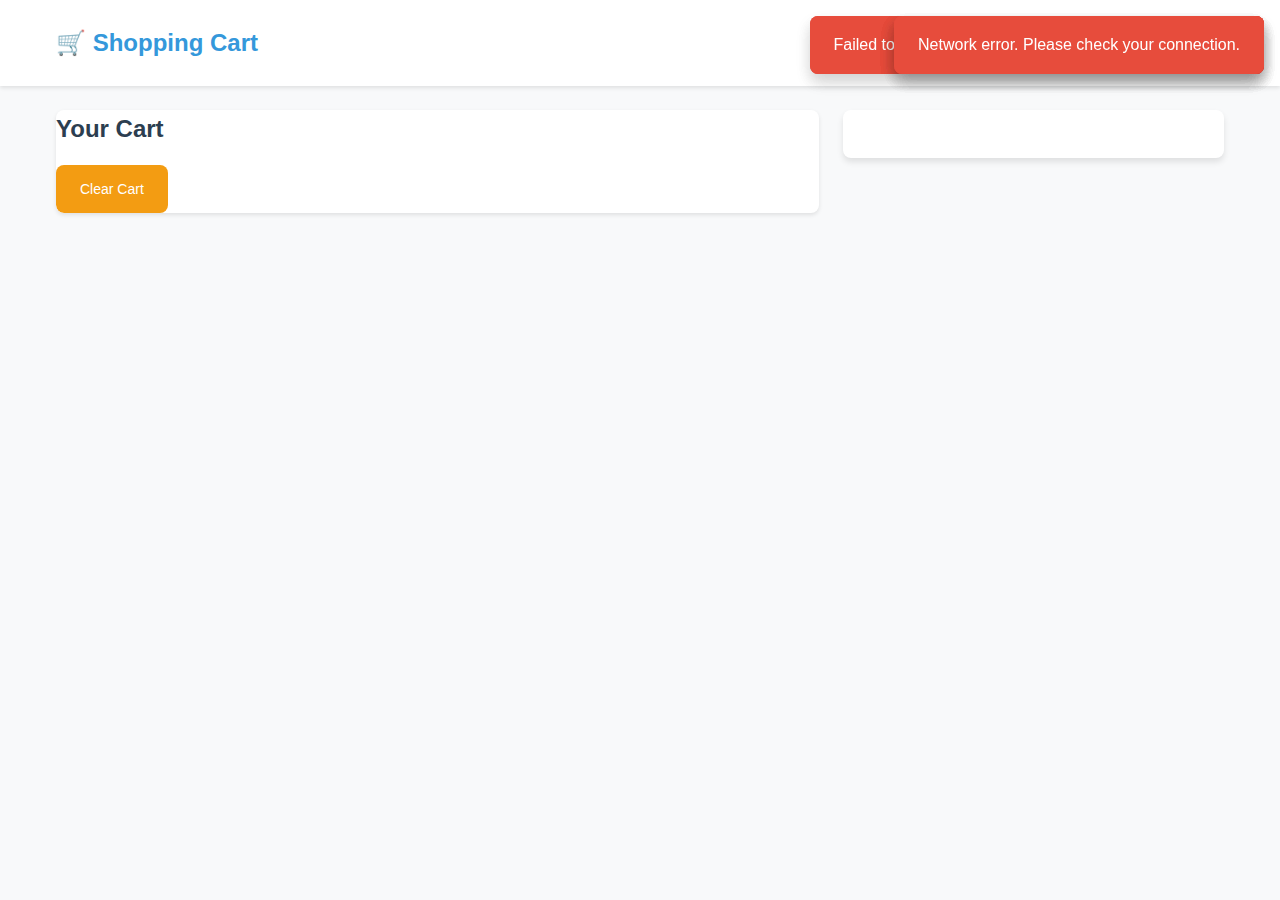
<file: frontend/index.html>
<!DOCTYPE html>
<html lang="en">
<head>
    <meta charset="UTF-8">
    <meta name="viewport" content="width=device-width, initial-scale=1.0">
    <title>Shopping Cart</title>

    <!-- Compiled CSS from SCSS -->
    <link rel="stylesheet" href="css/main.css">
</head>
<body>
    <!-- Loading Overlay -->
    <div id="loadingOverlay" class="loading-overlay" style="display: none;">
        <div class="loading-spinner"></div>
        <div class="loading-message">Loading...</div>
    </div>

    <!-- Header -->
    <header>
        <div class="header-content">
            <div class="logo">🛒 Shopping Cart</div>
            <div class="cart-info">
                <div>Session: <span id="sessionInfo">Loading...</span></div>
                <div class="cart-count" id="cartCount">0</div>
            </div>
        </div>
    </header>

    <!-- Main Container -->
    <main class="container">
        <div class="grid-layout">
            <!-- Cart Items Section -->
            <div class="main-content">
                <div class="cart-items-section">
                    <div class="cart-items-header">
                        <h2>Your Cart</h2>
                        <button class="clear-cart-btn" id="clearCartBtn" onclick="cart.clearCart()">Clear Cart</button>
                    </div>
                    <div id="cartContainer">
                        <!-- Cart items will be rendered here -->
                    </div>
                </div>
            </div>

            <!-- Sidebar -->
            <aside class="sidebar">
                <!-- Cart Summary -->
                <div class="cart-summary" id="cartSummary">
                    <!-- Cart summary will be rendered here -->
                </div>
            </aside>
        </div>
    </main>

    <!-- JavaScript Modules -->
    <script type="module" src="js/index.js"></script>

    <!-- For older browsers that don't support ES6 modules -->
    <noscript>
        <div style="text-align: center; padding: 2rem; background: #fff3cd; border: 1px solid #ffeaa7; border-radius: 8px; margin: 2rem;">
            <h3 style="color: #856404;">JavaScript Required</h3>
            <p style="color: #856404;">This application requires JavaScript to function properly. Please enable JavaScript in your browser settings.</p>
        </div>
    </noscript>

    <!-- Global error container -->
    <div id="errorContainer" style="display: none;"></div>
</body>
</html>
</file>
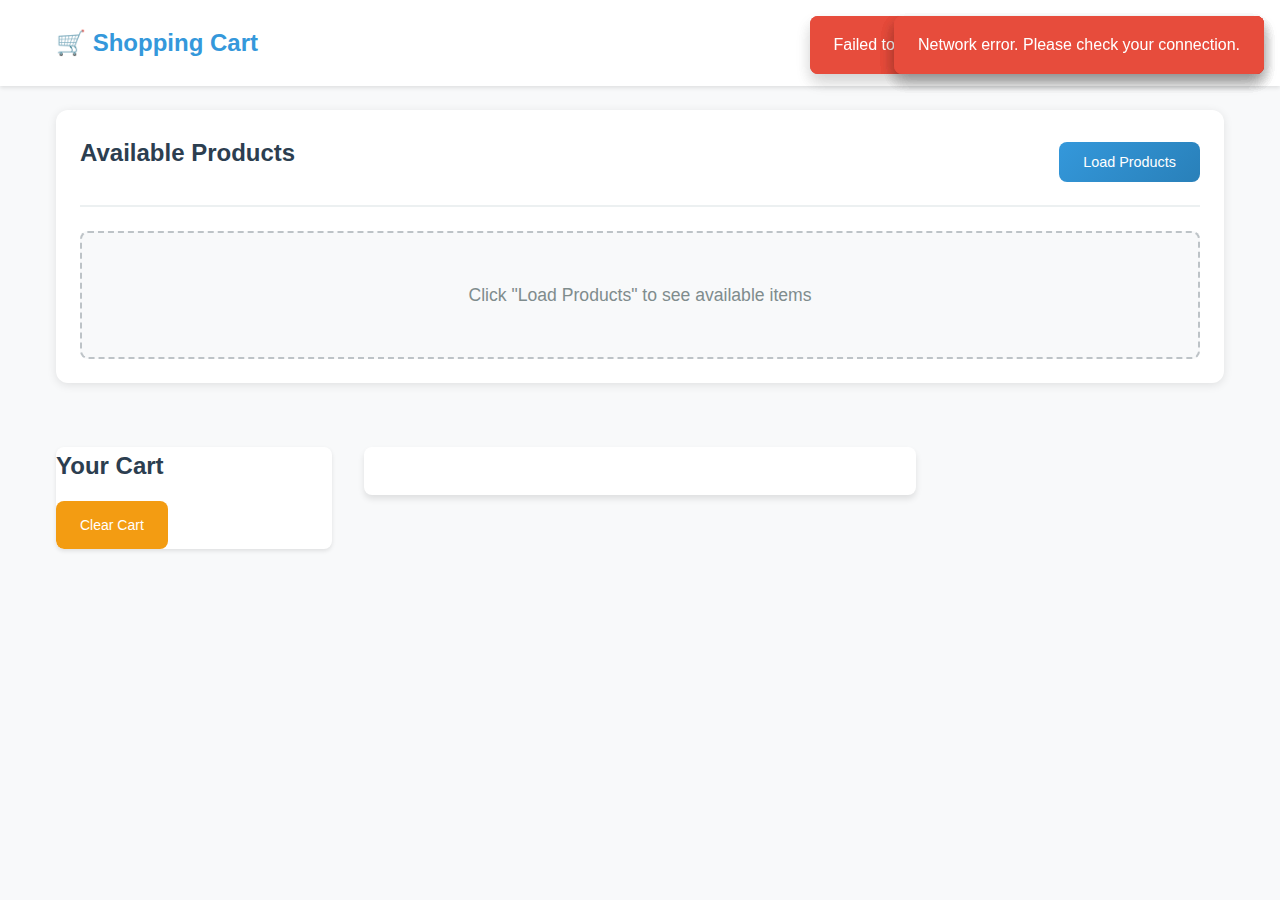
<file: assignment1/frontend/index.html>
<!DOCTYPE html>
<html lang="en">
<head>
    <meta charset="UTF-8">
    <meta name="viewport" content="width=device-width, initial-scale=1.0">
    <title>Shopping Cart</title>

    <!-- Compiled CSS from SCSS -->
    <link rel="stylesheet" href="css/main.css">
</head>
<body>
    <!-- Loading Overlay -->
    <div id="loadingOverlay" class="loading-overlay" style="display: none;">
        <div class="loading-spinner"></div>
        <div class="loading-message">Loading...</div>
    </div>

    <!-- Header -->
    <header>
        <div class="header-content">
            <div class="logo">🛒 Shopping Cart</div>
            <div class="cart-info">
                <div>Session: <span id="sessionInfo">Loading...</span></div>
                <div class="cart-count" id="cartCount">0</div>
            </div>
        </div>
    </header>

    <!-- Main Container -->
    <main class="container">
        <div class="grid-layout">
            <!-- Products Section -->
            <div class="products-section">
                <div class="products-header">
                    <h2>Available Products</h2>
                    <button class="load-products-btn" id="loadProductsBtn" onclick="loadProducts()">Load Products</button>
                </div>
                <div id="productsContainer">
                    <div class="products-placeholder">
                        <p>Click "Load Products" to see available items</p>
                    </div>
                </div>
            </div>

            <!-- Cart Items Section -->
            <div class="main-content">
                <div class="cart-items-section">
                    <div class="cart-items-header">
                        <h2>Your Cart</h2>
                        <button class="clear-cart-btn" id="clearCartBtn" onclick="cart.clearCart()">Clear Cart</button>
                    </div>
                    <div id="cartContainer">
                        <!-- Cart items will be rendered here -->
                    </div>
                </div>
            </div>

            <!-- Sidebar -->
            <aside class="sidebar">
                <!-- Cart Summary -->
                <div class="cart-summary" id="cartSummary">
                    <!-- Cart summary will be rendered here -->
                </div>
            </aside>
        </div>
    </main>

    <!-- JavaScript Modules -->
    <script type="module" src="js/index.js"></script>

    <!-- For older browsers that don't support ES6 modules -->
    <noscript>
        <div style="text-align: center; padding: 2rem; background: #fff3cd; border: 1px solid #ffeaa7; border-radius: 8px; margin: 2rem;">
            <h3 style="color: #856404;">JavaScript Required</h3>
            <p style="color: #856404;">This application requires JavaScript to function properly. Please enable JavaScript in your browser settings.</p>
        </div>
    </noscript>

    <!-- Global error container -->
    <div id="errorContainer" style="display: none;"></div>
</body>
</html>
</file>
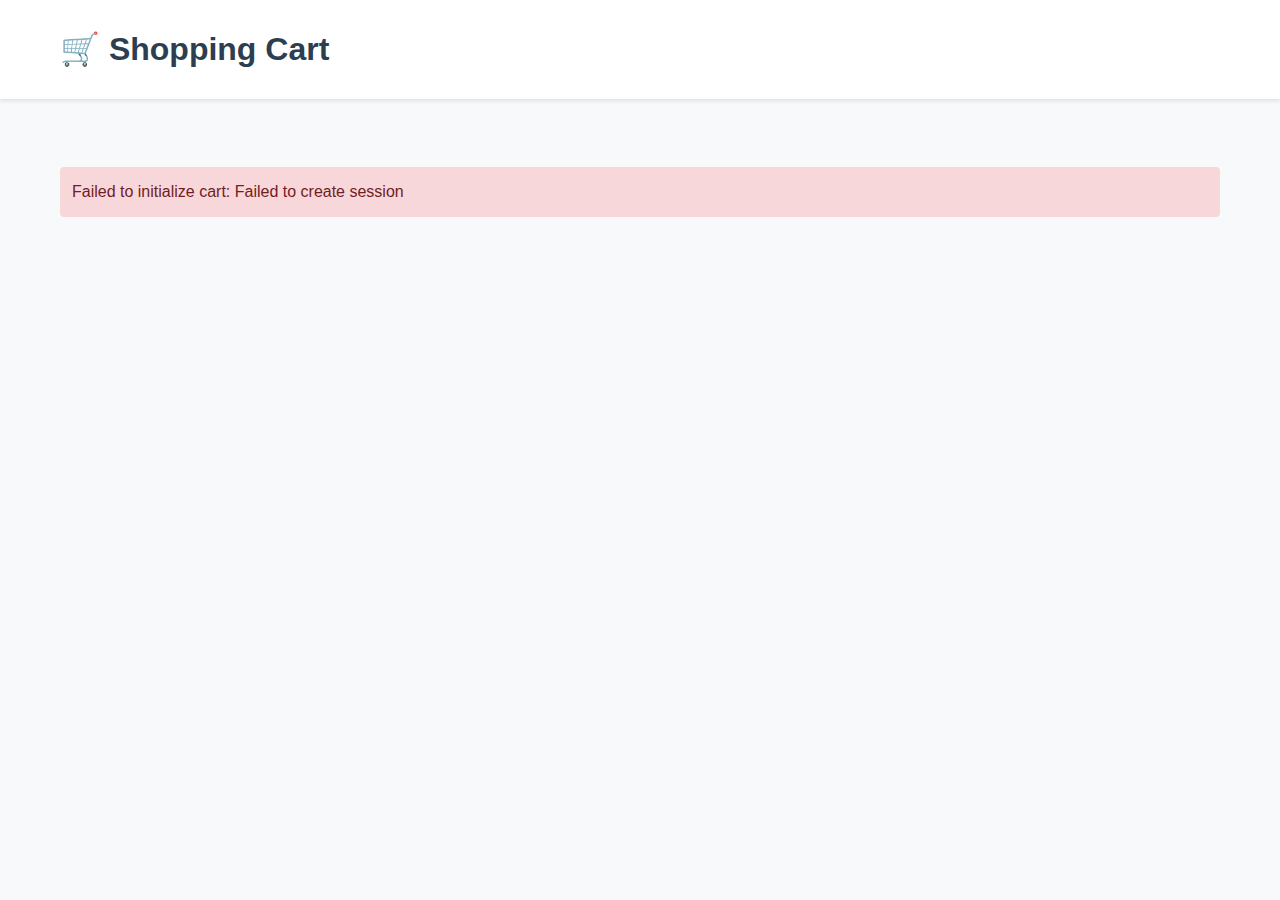
<file: frontend/index.backup.html>
<!DOCTYPE html>
<html lang="en">
<head>
    <meta charset="UTF-8">
    <meta name="viewport" content="width=device-width, initial-scale=1.0">
    <title>Shopping Cart</title>
    <style>
        * {
            margin: 0;
            padding: 0;
            box-sizing: border-box;
        }

        body {
            font-family: -apple-system, BlinkMacSystemFont, 'Segoe UI', Roboto, Oxygen, Ubuntu, Cantarell, sans-serif;
            background-color: #f8f9fa;
            color: #333;
            line-height: 1.6;
        }

        .container {
            max-width: 1200px;
            margin: 0 auto;
            padding: 20px;
        }

        header {
            background: white;
            padding: 1.5rem 0;
            box-shadow: 0 2px 4px rgba(0,0,0,0.1);
            margin-bottom: 2rem;
        }

        .header-content {
            max-width: 1200px;
            margin: 0 auto;
            padding: 0 20px;
            display: flex;
            justify-content: space-between;
            align-items: center;
        }

        h1 {
            color: #2c3e50;
            font-size: 2rem;
        }

        .cart-empty {
            text-align: center;
            padding: 3rem;
            background: white;
            border-radius: 8px;
            box-shadow: 0 2px 8px rgba(0,0,0,0.1);
        }

        .cart-empty h2 {
            color: #6c757d;
            margin-bottom: 1rem;
        }

        .cart-content {
            display: grid;
            grid-template-columns: 1fr 350px;
            gap: 2rem;
        }

        .cart-items-section {
            background: white;
            border-radius: 8px;
            padding: 1.5rem;
            box-shadow: 0 2px 8px rgba(0,0,0,0.1);
        }

        .cart-items-header {
            display: flex;
            justify-content: space-between;
            align-items: center;
            margin-bottom: 1.5rem;
            padding-bottom: 1rem;
            border-bottom: 1px solid #e9ecef;
        }

        .cart-items-header h2 {
            color: #2c3e50;
            font-size: 1.5rem;
        }

        .clear-cart-btn {
            background: #dc3545;
            color: white;
            border: none;
            padding: 0.5rem 1rem;
            border-radius: 4px;
            cursor: pointer;
            font-size: 0.9rem;
            transition: background-color 0.2s;
        }

        .clear-cart-btn:hover {
            background: #c82333;
        }

        .cart-item {
            display: grid;
            grid-template-columns: 80px 1fr auto auto auto;
            gap: 1rem;
            align-items: center;
            padding: 1rem 0;
            border-bottom: 1px solid #e9ecef;
        }

        .cart-item:last-child {
            border-bottom: none;
        }

        .item-image {
            width: 80px;
            height: 80px;
            border-radius: 8px;
            object-fit: cover;
            background: #f8f9fa;
        }

        .item-details {
            flex: 1;
        }

        .item-name {
            font-weight: 600;
            color: #2c3e50;
            margin-bottom: 0.25rem;
        }

        .item-vendor {
            font-size: 0.9rem;
            color: #6c757d;
        }

        .item-price {
            font-weight: 600;
            color: #28a745;
            font-size: 1.1rem;
        }

        .quantity-controls {
            display: flex;
            align-items: center;
            gap: 0.5rem;
            background: #f8f9fa;
            border-radius: 4px;
            padding: 0.25rem;
        }

        .quantity-btn {
            background: white;
            border: 1px solid #dee2e6;
            width: 30px;
            height: 30px;
            border-radius: 4px;
            cursor: pointer;
            display: flex;
            align-items: center;
            justify-content: center;
            transition: all 0.2s;
        }

        .quantity-btn:hover {
            background: #e9ecef;
        }

        .quantity-input {
            width: 50px;
            text-align: center;
            border: 1px solid #dee2e6;
            border-radius: 4px;
            padding: 0.25rem;
            font-size: 0.9rem;
        }

        .remove-btn {
            background: #dc3545;
            color: white;
            border: none;
            width: 30px;
            height: 30px;
            border-radius: 4px;
            cursor: pointer;
            display: flex;
            align-items: center;
            justify-content: center;
            transition: background-color 0.2s;
        }

        .remove-btn:hover {
            background: #c82333;
        }

        .order-summary {
            background: white;
            border-radius: 8px;
            padding: 1.5rem;
            box-shadow: 0 2px 8px rgba(0,0,0,0.1);
            height: fit-content;
            position: sticky;
            top: 2rem;
        }

        .order-summary h3 {
            color: #2c3e50;
            margin-bottom: 1.5rem;
            font-size: 1.3rem;
        }

        .summary-row {
            display: flex;
            justify-content: space-between;
            margin-bottom: 1rem;
            padding-bottom: 1rem;
            border-bottom: 1px solid #e9ecef;
        }

        .summary-row:last-child {
            border-bottom: none;
            margin-bottom: 0;
            padding-bottom: 0;
        }

        .summary-label {
            color: #6c757d;
        }

        .summary-value {
            font-weight: 600;
        }

        .summary-total {
            font-size: 1.3rem;
            color: #2c3e50;
            border-top: 2px solid #dee2e6;
            padding-top: 1rem;
            margin-top: 1rem;
        }

        .discount-section {
            margin: 1.5rem 0;
            padding: 1rem;
            background: #f8f9fa;
            border-radius: 4px;
        }

        .discount-input-group {
            display: flex;
            gap: 0.5rem;
            margin-top: 0.5rem;
        }

        .discount-input {
            flex: 1;
            padding: 0.5rem;
            border: 1px solid #dee2e6;
            border-radius: 4px;
            font-size: 0.9rem;
        }

        .apply-discount-btn {
            background: #007bff;
            color: white;
            border: none;
            padding: 0.5rem 1rem;
            border-radius: 4px;
            cursor: pointer;
            font-size: 0.9rem;
            transition: background-color 0.2s;
        }

        .apply-discount-btn:hover {
            background: #0056b3;
        }

        .checkout-btn {
            width: 100%;
            background: #28a745;
            color: white;
            border: none;
            padding: 1rem;
            border-radius: 4px;
            font-size: 1.1rem;
            font-weight: 600;
            cursor: pointer;
            transition: background-color 0.2s;
        }

        .checkout-btn:hover {
            background: #218838;
        }

        .checkout-btn:disabled {
            background: #6c757d;
            cursor: not-allowed;
        }

        .loading {
            display: none;
            text-align: center;
            padding: 2rem;
        }

        .loading.show {
            display: block;
        }

        .spinner {
            border: 3px solid #f3f3f3;
            border-top: 3px solid #007bff;
            border-radius: 50%;
            width: 30px;
            height: 30px;
            animation: spin 1s linear infinite;
            margin: 0 auto;
        }

        @keyframes spin {
            0% { transform: rotate(0deg); }
            100% { transform: rotate(360deg); }
        }

        .error-message {
            background: #f8d7da;
            color: #721c24;
            padding: 0.75rem;
            border-radius: 4px;
            margin: 1rem 0;
            display: none;
        }

        .error-message.show {
            display: block;
        }

        .success-message {
            background: #d4edda;
            color: #155724;
            padding: 0.75rem;
            border-radius: 4px;
            margin: 1rem 0;
            display: none;
        }

        .success-message.show {
            display: block;
        }

        @media (max-width: 768px) {
            .cart-content {
                grid-template-columns: 1fr;
                gap: 1rem;
            }

            .order-summary {
                position: static;
            }

            .cart-item {
                grid-template-columns: 60px 1fr auto auto;
                gap: 0.5rem;
            }

            .item-image {
                width: 60px;
                height: 60px;
            }

            .header-content {
                flex-direction: column;
                gap: 1rem;
            }
        }

        @media (max-width: 480px) {
            .container {
                padding: 10px;
            }

            h1 {
                font-size: 1.5rem;
            }

            .cart-item {
                grid-template-columns: 50px 1fr;
                gap: 0.5rem;
            }

            .item-price,
            .quantity-controls,
            .remove-btn {
                grid-column: 2;
                margin-top: 0.5rem;
            }
        }
    </style>
</head>
<body>
    <header>
        <div class="header-content">
            <h1>🛒 Shopping Cart</h1>
            <div id="session-info"></div>
        </div>
    </header>

    <div class="container">
        <div id="loading" class="loading">
            <div class="spinner"></div>
            <p>Loading cart...</p>
        </div>

        <div id="error-message" class="error-message"></div>
        <div id="success-message" class="success-message"></div>

        <div id="cart-content" class="cart-content">
            <div id="empty-cart" class="cart-empty" style="display: none;">
                <h2>Your cart is empty</h2>
                <p>Add some items to get started!</p>
            </div>

            <div id="cart-items-section" class="cart-items-section" style="display: none;">
                <div class="cart-items-header">
                    <h2>Cart Items</h2>
                    <button class="clear-cart-btn" onclick="clearCart()">Clear Cart</button>
                </div>
                <div id="cart-items-container"></div>
            </div>

            <div id="order-summary" class="order-summary" style="display: none;">
                <h3>Order Summary</h3>

                <div class="summary-row">
                    <span class="summary-label">Subtotal:</span>
                    <span class="summary-value" id="subtotal">$0.00</span>
                </div>

                <div class="summary-row">
                    <span class="summary-label">Discount:</span>
                    <span class="summary-value" id="discount">-$0.00</span>
                </div>

                <div class="summary-row">
                    <span class="summary-label">Shipping:</span>
                    <span class="summary-value" id="shipping">$0.00</span>
                </div>

                <div class="discount-section">
                    <label for="discount-code" class="summary-label">Discount Code:</label>
                    <div class="discount-input-group">
                        <input type="text" id="discount-code" class="discount-input" placeholder="Enter code">
                        <button class="apply-discount-btn" onclick="applyDiscount()">Apply</button>
                    </div>
                    <div id="discount-applied" style="margin-top: 0.5rem; font-size: 0.9rem; color: #28a745;"></div>
                </div>

                <div class="summary-row summary-total">
                    <span class="summary-label">Total:</span>
                    <span class="summary-value" id="total">$0.00</span>
                </div>

                <button class="checkout-btn" onclick="checkout()" disabled>Proceed to Checkout</button>
            </div>
        </div>
    </div>

    <script src="cart.js"></script>
</body>
</html>
</file>
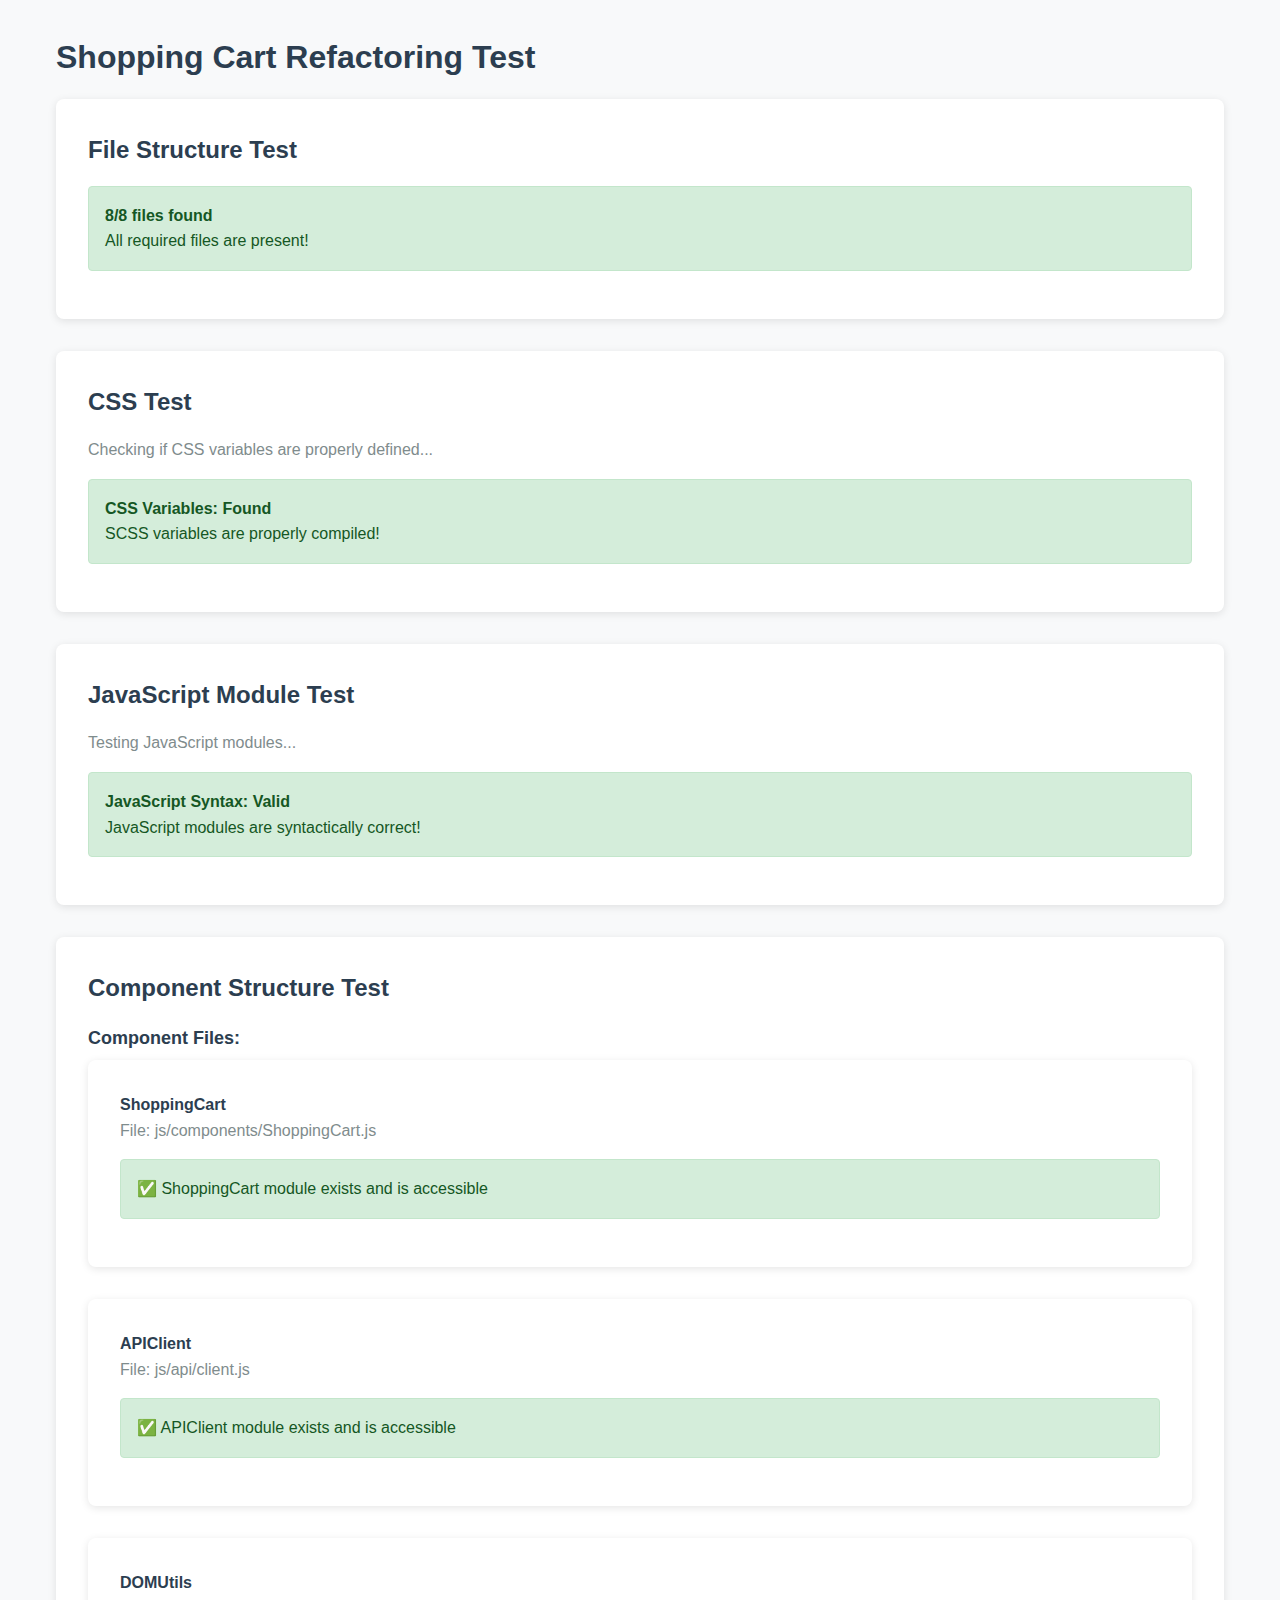
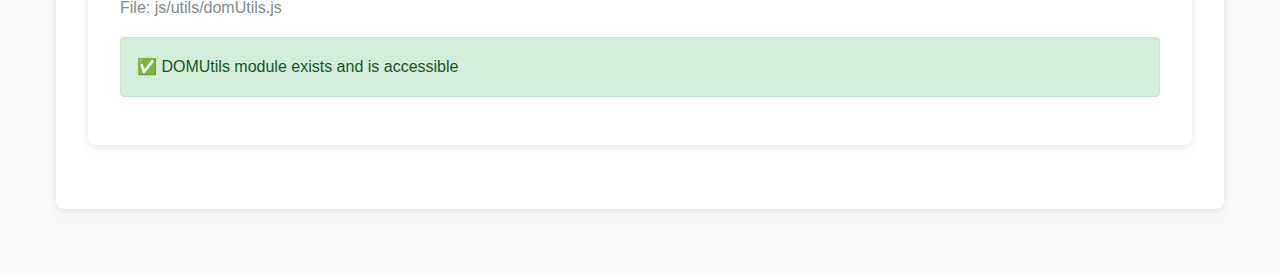
<file: frontend/test.html>
<!DOCTYPE html>
<html lang="en">
<head>
    <meta charset="UTF-8">
    <meta name="viewport" content="width=device-width, initial-scale=1.0">
    <title>Shopping Cart - Test</title>
    <link rel="stylesheet" href="css/main.css">
    <style>
        body {
            padding: 2rem;
        }
        .test-section {
            background: white;
            padding: 2rem;
            border-radius: 8px;
            margin-bottom: 2rem;
            box-shadow: 0 2px 8px rgba(0,0,0,0.1);
        }
        .test-result {
            padding: 1rem;
            margin: 1rem 0;
            border-radius: 4px;
        }
        .test-success {
            background: #d4edda;
            border: 1px solid #c3e6cb;
            color: #155724;
        }
        .test-error {
            background: #f8d7da;
            border: 1px solid #f5c6cb;
            color: #721c24;
        }
    </style>
</head>
<body>
    <div class="container">
        <h1>Shopping Cart Refactoring Test</h1>

        <div class="test-section">
            <h2>File Structure Test</h2>
            <div id="fileTest"></div>
        </div>

        <div class="test-section">
            <h2>CSS Test</h2>
            <div id="cssTest">
                <p>Checking if CSS variables are properly defined...</p>
                <div id="cssTestResult"></div>
            </div>
        </div>

        <div class="test-section">
            <h2>JavaScript Module Test</h2>
            <div id="jsTest">
                <p>Testing JavaScript modules...</p>
                <div id="jsTestResult"></div>
            </div>
        </div>

        <div class="test-section">
            <h2>Component Structure Test</h2>
            <div id="componentTest"></div>
        </div>
    </div>

    <script type="module">
        // Test file structure
        function testFileStructure() {
            const testDiv = document.getElementById('fileTest');
            const requiredFiles = [
                'css/main.css',
                'css/main.min.css',
                'js/index.js',
                'js/main.js',
                'js/api/client.js',
                'js/components/ShoppingCart.js',
                'js/utils/domUtils.js',
                'scss/main.scss'
            ];

            let allFilesExist = true;
            const results = [];

            requiredFiles.forEach(file => {
                const exists = fetch(file, { method: 'HEAD' })
                    .then(() => true)
                    .catch(() => false);

                results.push(file);
            });

            Promise.all(results.map(file =>
                fetch(file, { method: 'HEAD' })
                    .then(() => ({ file, exists: true }))
                    .catch(() => ({ file, exists: false }))
            )).then(results => {
                const success = results.filter(r => r.exists).length;
                const total = results.length;

                testDiv.innerHTML = `
                    <div class="test-result ${success === total ? 'test-success' : 'test-error'}">
                        <strong>${success}/${total} files found</strong><br>
                        ${success === total ?
                            'All required files are present!' :
                            `Missing ${total - success} files: ${results.filter(r => !r.exists).map(r => r.file).join(', ')}`
                        }
                    </div>
                `;
            });
        }

        // Test CSS variables
        function testCSSVariables() {
            const testDiv = document.getElementById('cssTestResult');
            const style = document.createElement('style');
            style.textContent = `
                #cssTest { color: var(--primary-color, 'default'); }
            `;
            document.head.appendChild(style);

            const computedStyle = getComputedStyle(document.getElementById('cssTest'));
            const hasCustomProps = computedStyle.color !== 'rgb(255, 0, 0)';

            testDiv.innerHTML = `
                <div class="test-result ${hasCustomProps ? 'test-success' : 'test-error'}">
                    <strong>CSS Variables: ${hasCustomProps ? 'Found' : 'Not Found'}</strong><br>
                    ${hasCustomProps ? 'SCSS variables are properly compiled!' : 'SCSS compilation may have issues.'}
                </div>
            `;
        }

        // Test JavaScript modules
        function testJavaScriptModules() {
            const testDiv = document.getElementById('jsTestResult');

            // Test if modules can be imported (this will fail in this context but we can test syntax)
            const script = document.createElement('script');
            script.textContent = `
                try {
                    // Basic JavaScript syntax test
                    const testObj = { key: 'value' };
                    const testArr = [1, 2, 3];
                    const testFn = () => 'test';

                    if (typeof testObj.key === 'string' &&
                        Array.isArray(testArr) &&
                        typeof testFn === 'function') {
                        window.jsTestSuccess = true;
                    } else {
                        window.jsTestSuccess = false;
                    }
                } catch (error) {
                    window.jsTestSuccess = false;
                    window.jsTestError = error.message;
                }
            `;
            document.body.appendChild(script);

            setTimeout(() => {
                const success = window.jsTestSuccess === true;
                testDiv.innerHTML = `
                    <div class="test-result ${success ? 'test-success' : 'test-error'}">
                        <strong>JavaScript Syntax: ${success ? 'Valid' : 'Invalid'}</strong><br>
                        ${success ? 'JavaScript modules are syntactically correct!' : 'JavaScript has syntax errors.'}
                        ${window.jsTestError ? `<br>Error: ${window.jsTestError}` : ''}
                    </div>
                `;
                delete window.jsTestSuccess;
                delete window.jsTestError;
            }, 100);
        }

        // Test component structure
        function testComponentStructure() {
            const testDiv = document.getElementById('componentTest');
            const components = [
                { name: 'ShoppingCart', file: 'js/components/ShoppingCart.js' },
                { name: 'APIClient', file: 'js/api/client.js' },
                { name: 'DOMUtils', file: 'js/utils/domUtils.js' }
            ];

            let testsHTML = '<h3>Component Files:</h3>';

            components.forEach(component => {
                testsHTML += `
                    <div class="test-section">
                        <h4>${component.name}</h4>
                        <p>File: ${component.file}</p>
                        <div id="${component.name.toLowerCase()}-test"></div>
                    </div>
                `;
            });

            testDiv.innerHTML = testsHTML;

            // Test each component file
            components.forEach(component => {
                fetch(component.file, { method: 'HEAD' })
                    .then(() => {
                        const testResult = document.getElementById(`${component.name.toLowerCase()}-test`);
                        testResult.innerHTML = `
                            <div class="test-result test-success">
                                ✅ ${component.name} module exists and is accessible
                            </div>
                        `;
                    })
                    .catch(() => {
                        const testResult = document.getElementById(`${component.name.toLowerCase()}-test`);
                        testResult.innerHTML = `
                            <div class="test-result test-error">
                                ❌ ${component.name} module not found
                            </div>
                        `;
                    });
            });
        }

        // Run all tests
        document.addEventListener('DOMContentLoaded', () => {
            testFileStructure();
            testCSSVariables();
            testJavaScriptModules();
            testComponentStructure();
        });
    </script>
</body>
</html>
</file>
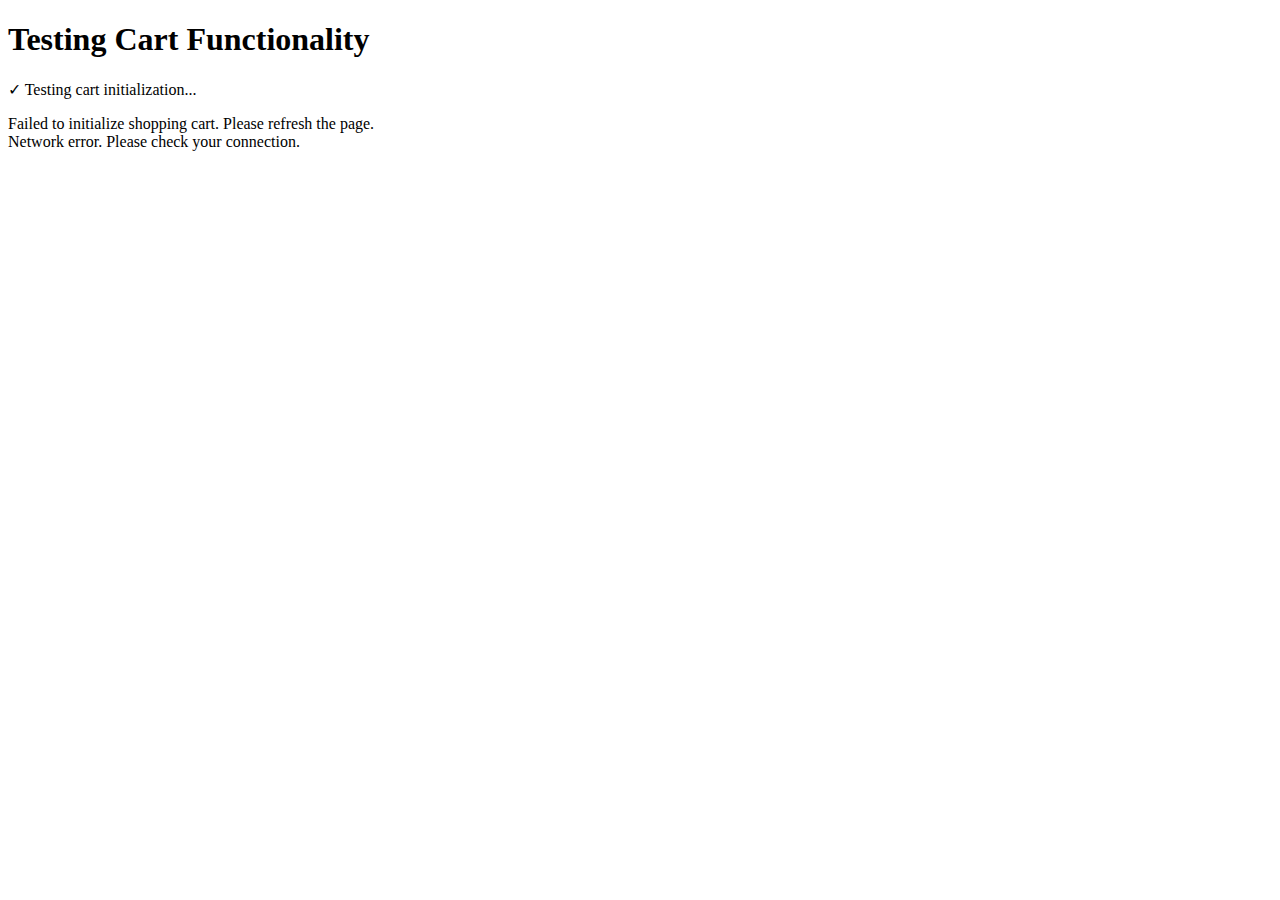
<file: assignment1/frontend/test_cart.html>
<!DOCTYPE html>
<html>
<head>
    <title>Cart Test</title>
</head>
<body>
    <h1>Testing Cart Functionality</h1>
    <div id="test-results"></div>

    <script>
        // Test if cart variables are properly initialized
        async function testCart() {
            const results = document.getElementById('test-results');

            try {
                // Test 1: Check if window.cart is available
                results.innerHTML += '<p>✓ Testing cart initialization...</p>';

                // Load the main application
                await import('./js/index.js');

                // Wait a bit for initialization
                await new Promise(resolve => setTimeout(resolve, 1000));

                // Test 2: Check if addToCart function is available
                if (typeof window.addToCart === 'function') {
                    results.innerHTML += '<p>✓ addToCart function is available</p>';
                } else {
                    results.innerHTML += '<p>✗ addToCart function is NOT available</p>';
                }

                // Test 3: Check if cart object is available
                if (window.cart) {
                    results.innerHTML += '<p>✓ cart object is available</p>';
                } else {
                    results.innerHTML += '<p>✗ cart object is NOT available</p>';
                }

                results.innerHTML += '<p><strong>Cart functionality test completed!</strong></p>';

            } catch (error) {
                results.innerHTML += `<p>✗ Error: ${error.message}</p>`;
            }
        }

        // Run test when page loads
        testCart();
    </script>
</body>
</html>
</file>
<file: frontend/css/main.css>
@keyframes fadeIn {
  from {
    opacity: 0;
  }
  to {
    opacity: 1;
  }
}
@keyframes slideUp {
  from {
    opacity: 0;
    transform: translateY(20px);
  }
  to {
    opacity: 1;
    transform: translateY(0);
  }
}
@keyframes pulse {
  0% {
    opacity: 1;
  }
  50% {
    opacity: 0.5;
  }
  100% {
    opacity: 1;
  }
}
* {
  margin: 0;
  padding: 0;
  box-sizing: border-box;
}

html {
  font-size: 16px;
  scroll-behavior: smooth;
}

body {
  font-family: -apple-system, BlinkMacSystemFont, "Segoe UI", Roboto, Oxygen, Ubuntu, Cantarell, sans-serif;
  background-color: #f8f9fa;
  color: #2c3e50;
  line-height: 1.6;
}

h1 {
  font-size: 2rem;
  font-weight: 700;
  color: #2c3e50;
  margin-bottom: 1rem;
}

h2 {
  font-size: 1.5rem;
  font-weight: 600;
  color: #2c3e50;
  margin-bottom: 1rem;
}

h3 {
  font-size: 1.125rem;
  font-weight: 600;
  color: #2c3e50;
  margin-bottom: 0.5rem;
}

p {
  margin-bottom: 1rem;
  color: #7f8c8d;
}

input, select, textarea {
  font-family: inherit;
  font-size: inherit;
  color: inherit;
}

button {
  font-family: inherit;
  cursor: pointer;
}

.container {
  max-width: 1200px;
  margin: 0 auto;
  padding: 0 1rem;
}

.container {
  max-width: 1200px;
  margin: 0 auto;
  padding: 0 1rem;
}

.grid-layout {
  display: grid;
  grid-template-columns: 2fr 1fr;
  gap: 1.5rem;
}
@media (min-width: 480px) and (max-width: 767px) {
  .grid-layout {
    grid-template-columns: 1fr;
  }
}

.main-content {
  background: #ffffff;
  border-radius: 8px;
  box-shadow: 0 2px 4px rgba(0, 0, 0, 0.1);
  overflow: hidden;
}

.sidebar {
  display: flex;
  flex-direction: column;
  gap: 1rem;
}

header {
  background: #ffffff;
  padding: 1.5rem 0;
  box-shadow: 0 2px 4px rgba(0, 0, 0, 0.1);
  margin-bottom: 1.5rem;
}

.header-content {
  max-width: 1200px;
  margin: 0 auto;
  padding: 0 1rem;
  display: flex;
  justify-content: space-between;
  align-items: center;
}

.logo {
  font-size: 1.5rem;
  font-weight: bold;
  color: #3498db;
}

.cart-info {
  display: flex;
  align-items: center;
  gap: 1rem;
}

.cart-count {
  background: #3498db;
  color: white;
  border-radius: 50%;
  width: 24px;
  height: 24px;
  display: flex;
  align-items: center;
  justify-content: center;
  font-size: 0.875rem;
  font-weight: bold;
}

.cart-item {
  display: grid;
  grid-template-columns: 80px 1fr auto auto;
  gap: 1rem;
  padding: 1rem;
  border-bottom: 1px solid #dee2e6;
  align-items: center;
}
@media (max-width: 479px) {
  .cart-item {
    grid-template-columns: 60px 1fr;
    gap: 0.5rem;
  }
}

.item-image {
  width: 80px;
  height: 80px;
  border-radius: 8px;
  object-fit: cover;
  background: #f8f9fa;
}
@media (max-width: 479px) {
  .item-image {
    width: 60px;
    height: 60px;
  }
}

.item-details {
  display: flex;
  flex-direction: column;
  gap: 0.25rem;
}

.item-name {
  font-weight: 600;
  color: #2c3e50;
  margin-bottom: 0.25rem;
}

.item-vendor {
  color: #7f8c8d;
  font-size: 0.875rem;
}

.item-price {
  font-size: 1.125rem;
  font-weight: 600;
  color: #3498db;
}

.item-controls {
  display: flex;
  flex-direction: column;
  align-items: flex-end;
  gap: 0.5rem;
}
@media (max-width: 479px) {
  .item-controls {
    flex-direction: row;
    align-items: center;
  }
}

.quantity-controls {
  display: flex;
  align-items: center;
  gap: 0.5rem;
}

.quantity-btn {
  width: 32px;
  height: 32px;
  border: 1px solid #dee2e6;
  background: #ffffff;
  border-radius: 4px;
  cursor: pointer;
  display: flex;
  align-items: center;
  justify-content: center;
  transition: all 0.3s ease-in-out;
}
.quantity-btn:hover {
  background: #3498db;
  color: white;
  border-color: #3498db;
}

.quantity-input {
  width: 50px;
  text-align: center;
  border: 1px solid #dee2e6;
  border-radius: 4px;
  padding: 0.25rem;
  font-size: 0.875rem;
}

.remove-btn {
  background: #e74c3c;
  color: white;
  border: none;
  padding: 0.25rem 0.5rem;
  border-radius: 4px;
  cursor: pointer;
  font-size: 0.875rem;
  transition: all 0.3s ease-in-out;
}
.remove-btn:hover {
  background: rgb(213.698630137, 43.8356164384, 26.301369863);
}

.cart-empty {
  text-align: center;
  padding: 3rem;
}

.empty-icon {
  font-size: 4rem;
  color: #95a5a6;
  margin-bottom: 1.5rem;
}

.empty-message {
  color: #7f8c8d;
  font-size: 1.125rem;
  margin-bottom: 1rem;
}

.empty-subtitle {
  color: #95a5a6;
  font-size: 0.875rem;
}

.cart-summary {
  background: #ffffff;
  border-radius: 8px;
  padding: 1.5rem;
  box-shadow: 0 4px 6px rgba(0, 0, 0, 0.1);
  position: sticky;
  top: 1rem;
}

.summary-header {
  font-size: 1.25rem;
  font-weight: 600;
  color: #2c3e50;
  margin-bottom: 1rem;
  padding-bottom: 1rem;
  border-bottom: 2px solid #dee2e6;
}

.summary-row {
  display: flex;
  justify-content: space-between;
  align-items: center;
  margin-bottom: 0.5rem;
  padding: 0.25rem 0;
}
.summary-row:last-child {
  margin-bottom: 0;
}

.summary-label {
  color: #7f8c8d;
  font-size: 0.875rem;
}

.summary-value {
  font-weight: 600;
  color: #2c3e50;
}
.summary-value.discount {
  color: #2ecc71;
}
.summary-value.total {
  color: #3498db;
  font-size: 1.25rem;
  font-weight: bold;
}

.summary-divider {
  height: 1px;
  background: #dee2e6;
  margin: 1rem 0;
}

.discount-section {
  margin-bottom: 1rem;
}

.discount-input-group {
  display: flex;
  gap: 0.5rem;
  margin-bottom: 1rem;
}

.discount-input {
  flex: 1;
  padding: 0.5rem;
  border: 1px solid #dee2e6;
  border-radius: 8px;
  font-size: 0.875rem;
}

.apply-discount-btn {
  background: #2ecc71;
  color: white;
  border: none;
  padding: 0.5rem 1.5rem;
  border-radius: 8px;
  cursor: pointer;
  font-size: 0.875rem;
  transition: all 0.3s ease-in-out;
}
.apply-discount-btn:hover {
  background: rgb(36.616, 162.384, 89.948);
}

.remove-discount-btn {
  background: #e74c3c;
  color: white;
  border: none;
  padding: 0.25rem 0.5rem;
  border-radius: 4px;
  cursor: pointer;
  font-size: 0.875rem;
  transition: all 0.3s ease-in-out;
}
.remove-discount-btn:hover {
  background: rgb(213.698630137, 43.8356164384, 26.301369863);
}

.action-buttons {
  display: flex;
  gap: 0.5rem;
  margin-top: 1rem;
}

.clear-cart-btn {
  background: #f39c12;
  color: white;
  border: none;
  padding: 1rem 1.5rem;
  border-radius: 8px;
  cursor: pointer;
  font-size: 0.875rem;
  transition: all 0.3s ease-in-out;
  flex: 1;
}
.clear-cart-btn:hover {
  background: rgb(199.8795180723, 126.5060240964, 10.1204819277);
}

.checkout-btn {
  background: #3498db;
  color: white;
  border: none;
  padding: 1rem 1.5rem;
  border-radius: 8px;
  cursor: pointer;
  font-size: 1rem;
  font-weight: 600;
  transition: all 0.3s ease-in-out;
  flex: 2;
}
.checkout-btn:hover {
  background: rgb(33.1380753138, 125.1882845188, 186.8619246862);
}

.loading-overlay {
  position: fixed;
  top: 0;
  left: 0;
  width: 100%;
  height: 100%;
  background: rgba(255, 255, 255, 0.9);
  display: flex;
  justify-content: center;
  align-items: center;
  z-index: 1050;
}

.loading-spinner {
  width: 40px;
  height: 40px;
  border: 4px solid #dee2e6;
  border-top: 4px solid #3498db;
  border-radius: 50%;
  animation: spin 1s linear infinite;
}

.loading-message {
  margin-top: 1rem;
  color: #7f8c8d;
  font-size: 0.875rem;
}

@keyframes spin {
  0% {
    transform: rotate(0deg);
  }
  100% {
    transform: rotate(360deg);
  }
}
.toast {
  position: fixed;
  top: 1rem;
  right: 1rem;
  padding: 1rem 1.5rem;
  border-radius: 8px;
  color: white;
  font-weight: 500;
  z-index: 1050;
  animation: slideIn 0.3s ease-out;
  min-width: 300px;
  box-shadow: 0 8px 16px rgba(0, 0, 0, 0.1);
}

.toast-success {
  background: #2ecc71;
}

.toast-error {
  background: #e74c3c;
}

.toast-warning {
  background: #f39c12;
}

.toast-info {
  background: #17a2b8;
}

@keyframes slideIn {
  from {
    transform: translateX(100%);
    opacity: 0;
  }
  to {
    transform: translateX(0);
    opacity: 1;
  }
}
.fade-out {
  animation: fadeOut 0.3s ease-out forwards;
}

@keyframes fadeOut {
  from {
    opacity: 1;
  }
  to {
    opacity: 0;
  }
}
.product-grid {
  display: grid;
  grid-template-columns: repeat(auto-fit, minmax(280px, 1fr));
  gap: 1rem;
  margin-bottom: 1.5rem;
}

.product-card {
  background: #ffffff;
  border-radius: 8px;
  overflow: hidden;
  box-shadow: 0 2px 4px rgba(0, 0, 0, 0.1);
  transition: all 0.3s ease-in-out;
  display: flex;
  flex-direction: column;
}
.product-card:hover {
  transform: translateY(-4px);
  box-shadow: 0 4px 6px rgba(0, 0, 0, 0.1);
}

.product-image {
  width: 100%;
  height: 200px;
  object-fit: cover;
  background: #f8f9fa;
}

.product-info {
  padding: 1rem;
  flex: 1;
  display: flex;
  flex-direction: column;
}

.product-name {
  font-size: 1rem;
  font-weight: 600;
  color: #2c3e50;
  margin-bottom: 0.25rem;
  line-height: 1.4;
}

.product-vendor {
  color: #95a5a6;
  font-size: 0.875rem;
  margin-bottom: 0.5rem;
}

.product-price {
  font-size: 1.25rem;
  font-weight: 700;
  color: #3498db;
  margin-bottom: 1rem;
  align-self: flex-start;
}

.add-to-cart-btn {
  background: #3498db;
  color: white;
  border: none;
  padding: 0.5rem 1.5rem;
  border-radius: 8px;
  cursor: pointer;
  font-size: 0.875rem;
  font-weight: 600;
  transition: all 0.3s ease-in-out;
  width: 100%;
  margin-top: auto;
}
.add-to-cart-btn:hover {
  background: rgb(33.1380753138, 125.1882845188, 186.8619246862);
}

.search-container {
  margin-bottom: 1.5rem;
}

.search-input {
  width: 100%;
  padding: 1rem;
  border: 2px solid #dee2e6;
  border-radius: 8px;
  font-size: 1rem;
  transition: border-color 0.3s ease-in-out;
}
.search-input:focus {
  outline: none;
  border-color: #3498db;
}

.filter-section {
  margin-bottom: 1.5rem;
}

.filter-title {
  font-size: 1.125rem;
  font-weight: 600;
  color: #2c3e50;
  margin-bottom: 1rem;
}

.filter-group {
  margin-bottom: 1rem;
}

.filter-label {
  display: block;
  margin-bottom: 0.25rem;
  color: #7f8c8d;
  font-size: 0.875rem;
}

.filter-select {
  width: 100%;
  padding: 0.5rem;
  border: 1px solid #dee2e6;
  border-radius: 4px;
  background: #ffffff;
  color: #2c3e50;
  font-size: 0.875rem;
}

button, a, input, select, textarea {
  transition: all 0.3s ease-in-out;
}

button:focus, a:focus, input:focus, select:focus, textarea:focus {
  outline: 2px solid #3498db;
  outline-offset: 2px;
}

.text-center {
  text-align: center;
}

.text-truncate {
  overflow: hidden;
  text-overflow: ellipsis;
  white-space: nowrap;
}

.shadow-sm {
  box-shadow: 0 2px 4px rgba(0, 0, 0, 0.1);
}

.shadow-md {
  box-shadow: 0 4px 6px rgba(0, 0, 0, 0.1);
}

.shadow-lg {
  box-shadow: 0 8px 16px rgba(0, 0, 0, 0.1);
}

.rounded-sm {
  border-radius: 4px;
}

.rounded {
  border-radius: 8px;
}

.rounded-lg {
  border-radius: 12px;
}

.hidden {
  display: none !important;
}

.visible {
  display: block !important;
}

.mt-xs {
  margin-top: 0.25rem;
}

.mt-sm {
  margin-top: 0.5rem;
}

.mt-md {
  margin-top: 1rem;
}

.mt-lg {
  margin-top: 1.5rem;
}

.mt-xl {
  margin-top: 2rem;
}

.mt-xxl {
  margin-top: 3rem;
}

.mb-xs {
  margin-bottom: 0.25rem;
}

.mb-sm {
  margin-bottom: 0.5rem;
}

.mb-md {
  margin-bottom: 1rem;
}

.mb-lg {
  margin-bottom: 1.5rem;
}

.mb-xl {
  margin-bottom: 2rem;
}

.mb-xxl {
  margin-bottom: 3rem;
}

.p-xs {
  padding: 0.25rem;
}

.p-sm {
  padding: 0.5rem;
}

.p-md {
  padding: 1rem;
}

.p-lg {
  padding: 1.5rem;
}

.p-xl {
  padding: 2rem;
}

.p-xxl {
  padding: 3rem;
}

/*# sourceMappingURL=main.css.map */
</file>
<file: assignment1/frontend/css/main.css>
@keyframes fadeIn {
  from {
    opacity: 0;
  }
  to {
    opacity: 1;
  }
}
@keyframes slideUp {
  from {
    opacity: 0;
    transform: translateY(20px);
  }
  to {
    opacity: 1;
    transform: translateY(0);
  }
}
@keyframes pulse {
  0% {
    opacity: 1;
  }
  50% {
    opacity: 0.5;
  }
  100% {
    opacity: 1;
  }
}
* {
  margin: 0;
  padding: 0;
  box-sizing: border-box;
}

html {
  font-size: 16px;
  scroll-behavior: smooth;
}

body {
  font-family: -apple-system, BlinkMacSystemFont, "Segoe UI", Roboto, Oxygen, Ubuntu, Cantarell, sans-serif;
  background-color: #f8f9fa;
  color: #2c3e50;
  line-height: 1.6;
}

h1 {
  font-size: 2rem;
  font-weight: 700;
  color: #2c3e50;
  margin-bottom: 1rem;
}

h2 {
  font-size: 1.5rem;
  font-weight: 600;
  color: #2c3e50;
  margin-bottom: 1rem;
}

h3 {
  font-size: 1.125rem;
  font-weight: 600;
  color: #2c3e50;
  margin-bottom: 0.5rem;
}

p {
  margin-bottom: 1rem;
  color: #7f8c8d;
}

input, select, textarea {
  font-family: inherit;
  font-size: inherit;
  color: inherit;
}

button {
  font-family: inherit;
  cursor: pointer;
}

.container {
  max-width: 1200px;
  margin: 0 auto;
  padding: 0 1rem;
}

.container {
  max-width: 1200px;
  margin: 0 auto;
  padding: 0 1rem;
}

.grid-layout {
  display: grid;
  grid-template-columns: 2fr 1fr;
  gap: 1.5rem;
}
@media (min-width: 480px) and (max-width: 767px) {
  .grid-layout {
    grid-template-columns: 1fr;
  }
}

.main-content {
  background: #ffffff;
  border-radius: 8px;
  box-shadow: 0 2px 4px rgba(0, 0, 0, 0.1);
  overflow: hidden;
}

.sidebar {
  display: flex;
  flex-direction: column;
  gap: 1rem;
}

header {
  background: #ffffff;
  padding: 1.5rem 0;
  box-shadow: 0 2px 4px rgba(0, 0, 0, 0.1);
  margin-bottom: 1.5rem;
}

.header-content {
  max-width: 1200px;
  margin: 0 auto;
  padding: 0 1rem;
  display: flex;
  justify-content: space-between;
  align-items: center;
}

.logo {
  font-size: 1.5rem;
  font-weight: bold;
  color: #3498db;
}

.cart-info {
  display: flex;
  align-items: center;
  gap: 1rem;
}

.cart-count {
  background: #3498db;
  color: white;
  border-radius: 50%;
  width: 24px;
  height: 24px;
  display: flex;
  align-items: center;
  justify-content: center;
  font-size: 0.875rem;
  font-weight: bold;
}

.cart-item {
  display: grid;
  grid-template-columns: 80px 1fr auto auto;
  gap: 1rem;
  padding: 1rem;
  border-bottom: 1px solid #dee2e6;
  align-items: center;
}
@media (max-width: 479px) {
  .cart-item {
    grid-template-columns: 60px 1fr;
    gap: 0.5rem;
  }
}

.item-image {
  width: 80px;
  height: 80px;
  border-radius: 8px;
  object-fit: cover;
  background: #f8f9fa;
}
@media (max-width: 479px) {
  .item-image {
    width: 60px;
    height: 60px;
  }
}

.item-details {
  display: flex;
  flex-direction: column;
  gap: 0.25rem;
}

.item-name {
  font-weight: 600;
  color: #2c3e50;
  margin-bottom: 0.25rem;
}

.item-vendor {
  color: #7f8c8d;
  font-size: 0.875rem;
}

.item-price {
  font-size: 1.125rem;
  font-weight: 600;
  color: #3498db;
}

.item-controls {
  display: flex;
  flex-direction: column;
  align-items: flex-end;
  gap: 0.5rem;
}
@media (max-width: 479px) {
  .item-controls {
    flex-direction: row;
    align-items: center;
  }
}

.quantity-controls {
  display: flex;
  align-items: center;
  gap: 0.5rem;
}

.quantity-btn {
  width: 32px;
  height: 32px;
  border: 1px solid #dee2e6;
  background: #ffffff;
  border-radius: 4px;
  cursor: pointer;
  display: flex;
  align-items: center;
  justify-content: center;
  transition: all 0.3s ease-in-out;
}
.quantity-btn:hover {
  background: #3498db;
  color: white;
  border-color: #3498db;
}

.quantity-input {
  width: 50px;
  text-align: center;
  border: 1px solid #dee2e6;
  border-radius: 4px;
  padding: 0.25rem;
  font-size: 0.875rem;
}

.remove-btn {
  background: #e74c3c;
  color: white;
  border: none;
  padding: 0.25rem 0.5rem;
  border-radius: 4px;
  cursor: pointer;
  font-size: 0.875rem;
  transition: all 0.3s ease-in-out;
}
.remove-btn:hover {
  background: rgb(213.698630137, 43.8356164384, 26.301369863);
}

.cart-empty {
  text-align: center;
  padding: 3rem;
}

.empty-icon {
  font-size: 4rem;
  color: #95a5a6;
  margin-bottom: 1.5rem;
}

.empty-message {
  color: #7f8c8d;
  font-size: 1.125rem;
  margin-bottom: 1rem;
}

.empty-subtitle {
  color: #95a5a6;
  font-size: 0.875rem;
}

.cart-summary {
  background: #ffffff;
  border-radius: 8px;
  padding: 1.5rem;
  box-shadow: 0 4px 6px rgba(0, 0, 0, 0.1);
  position: sticky;
  top: 1rem;
}

.summary-header {
  font-size: 1.25rem;
  font-weight: 600;
  color: #2c3e50;
  margin-bottom: 1rem;
  padding-bottom: 1rem;
  border-bottom: 2px solid #dee2e6;
}

.summary-row {
  display: flex;
  justify-content: space-between;
  align-items: center;
  margin-bottom: 0.5rem;
  padding: 0.25rem 0;
}
.summary-row:last-child {
  margin-bottom: 0;
}

.summary-label {
  color: #7f8c8d;
  font-size: 0.875rem;
}

.summary-value {
  font-weight: 600;
  color: #2c3e50;
}
.summary-value.discount {
  color: #2ecc71;
}
.summary-value.total {
  color: #3498db;
  font-size: 1.25rem;
  font-weight: bold;
}

.summary-divider {
  height: 1px;
  background: #dee2e6;
  margin: 1rem 0;
}

.discount-section {
  margin-bottom: 1rem;
}

.discount-input-group {
  display: flex;
  gap: 0.5rem;
  margin-bottom: 1rem;
}

.discount-input {
  flex: 1;
  padding: 0.5rem;
  border: 1px solid #dee2e6;
  border-radius: 8px;
  font-size: 0.875rem;
}

.apply-discount-btn {
  background: #2ecc71;
  color: white;
  border: none;
  padding: 0.5rem 1.5rem;
  border-radius: 8px;
  cursor: pointer;
  font-size: 0.875rem;
  transition: all 0.3s ease-in-out;
}
.apply-discount-btn:hover {
  background: rgb(36.616, 162.384, 89.948);
}

.remove-discount-btn {
  background: #e74c3c;
  color: white;
  border: none;
  padding: 0.25rem 0.5rem;
  border-radius: 4px;
  cursor: pointer;
  font-size: 0.875rem;
  transition: all 0.3s ease-in-out;
}
.remove-discount-btn:hover {
  background: rgb(213.698630137, 43.8356164384, 26.301369863);
}

.action-buttons {
  display: flex;
  gap: 0.5rem;
  margin-top: 1rem;
}

.clear-cart-btn {
  background: #f39c12;
  color: white;
  border: none;
  padding: 1rem 1.5rem;
  border-radius: 8px;
  cursor: pointer;
  font-size: 0.875rem;
  transition: all 0.3s ease-in-out;
  flex: 1;
}
.clear-cart-btn:hover {
  background: rgb(199.8795180723, 126.5060240964, 10.1204819277);
}

.checkout-btn {
  background: #3498db;
  color: white;
  border: none;
  padding: 1rem 1.5rem;
  border-radius: 8px;
  cursor: pointer;
  font-size: 1rem;
  font-weight: 600;
  transition: all 0.3s ease-in-out;
  flex: 2;
}
.checkout-btn:hover {
  background: rgb(33.1380753138, 125.1882845188, 186.8619246862);
}

.loading-overlay {
  position: fixed;
  top: 0;
  left: 0;
  width: 100%;
  height: 100%;
  background: rgba(255, 255, 255, 0.9);
  display: flex;
  justify-content: center;
  align-items: center;
  z-index: 1050;
}

.loading-spinner {
  width: 40px;
  height: 40px;
  border: 4px solid #dee2e6;
  border-top: 4px solid #3498db;
  border-radius: 50%;
  animation: spin 1s linear infinite;
}

.loading-message {
  margin-top: 1rem;
  color: #7f8c8d;
  font-size: 0.875rem;
}

@keyframes spin {
  0% {
    transform: rotate(0deg);
  }
  100% {
    transform: rotate(360deg);
  }
}
.toast {
  position: fixed;
  top: 1rem;
  right: 1rem;
  padding: 1rem 1.5rem;
  border-radius: 8px;
  color: white;
  font-weight: 500;
  z-index: 1050;
  animation: slideIn 0.3s ease-out;
  min-width: 300px;
  box-shadow: 0 8px 16px rgba(0, 0, 0, 0.1);
}

.toast-success {
  background: #2ecc71;
}

.toast-error {
  background: #e74c3c;
}

.toast-warning {
  background: #f39c12;
}

.toast-info {
  background: #17a2b8;
}

@keyframes slideIn {
  from {
    transform: translateX(100%);
    opacity: 0;
  }
  to {
    transform: translateX(0);
    opacity: 1;
  }
}
.fade-out {
  animation: fadeOut 0.3s ease-out forwards;
}

@keyframes fadeOut {
  from {
    opacity: 1;
  }
  to {
    opacity: 0;
  }
}
.product-grid {
  display: grid;
  grid-template-columns: repeat(auto-fit, minmax(280px, 1fr));
  gap: 1rem;
  margin-bottom: 1.5rem;
}

.product-card {
  background: #ffffff;
  border-radius: 8px;
  overflow: hidden;
  box-shadow: 0 2px 4px rgba(0, 0, 0, 0.1);
  transition: all 0.3s ease-in-out;
  display: flex;
  flex-direction: column;
}
.product-card:hover {
  transform: translateY(-4px);
  box-shadow: 0 4px 6px rgba(0, 0, 0, 0.1);
}

.product-image {
  width: 100%;
  height: 200px;
  object-fit: cover;
  background: #f8f9fa;
}

.product-info {
  padding: 1rem;
  flex: 1;
  display: flex;
  flex-direction: column;
}

.product-name {
  font-size: 1rem;
  font-weight: 600;
  color: #2c3e50;
  margin-bottom: 0.25rem;
  line-height: 1.4;
}

.product-vendor {
  color: #95a5a6;
  font-size: 0.875rem;
  margin-bottom: 0.5rem;
}

.product-price {
  font-size: 1.25rem;
  font-weight: 700;
  color: #3498db;
  margin-bottom: 1rem;
  align-self: flex-start;
}

.add-to-cart-btn {
  background: #3498db;
  color: white;
  border: none;
  padding: 0.5rem 1.5rem;
  border-radius: 8px;
  cursor: pointer;
  font-size: 0.875rem;
  font-weight: 600;
  transition: all 0.3s ease-in-out;
  width: 100%;
  margin-top: auto;
}
.add-to-cart-btn:hover {
  background: rgb(33.1380753138, 125.1882845188, 186.8619246862);
}

.search-container {
  margin-bottom: 1.5rem;
}

.search-input {
  width: 100%;
  padding: 1rem;
  border: 2px solid #dee2e6;
  border-radius: 8px;
  font-size: 1rem;
  transition: border-color 0.3s ease-in-out;
}
.search-input:focus {
  outline: none;
  border-color: #3498db;
}

.filter-section {
  margin-bottom: 1.5rem;
}

.filter-title {
  font-size: 1.125rem;
  font-weight: 600;
  color: #2c3e50;
  margin-bottom: 1rem;
}

.filter-group {
  margin-bottom: 1rem;
}

.filter-label {
  display: block;
  margin-bottom: 0.25rem;
  color: #7f8c8d;
  font-size: 0.875rem;
}

.filter-select {
  width: 100%;
  padding: 0.5rem;
  border: 1px solid #dee2e6;
  border-radius: 4px;
  background: #ffffff;
  color: #2c3e50;
  font-size: 0.875rem;
}

button, a, input, select, textarea {
  transition: all 0.3s ease-in-out;
}

button:focus, a:focus, input:focus, select:focus, textarea:focus {
  outline: 2px solid #3498db;
  outline-offset: 2px;
}

.text-center {
  text-align: center;
}

.text-truncate {
  overflow: hidden;
  text-overflow: ellipsis;
  white-space: nowrap;
}

.shadow-sm {
  box-shadow: 0 2px 4px rgba(0, 0, 0, 0.1);
}

.shadow-md {
  box-shadow: 0 4px 6px rgba(0, 0, 0, 0.1);
}

.shadow-lg {
  box-shadow: 0 8px 16px rgba(0, 0, 0, 0.1);
}

.rounded-sm {
  border-radius: 4px;
}

.rounded {
  border-radius: 8px;
}

.rounded-lg {
  border-radius: 12px;
}

.hidden {
  display: none !important;
}

.visible {
  display: block !important;
}

.mt-xs {
  margin-top: 0.25rem;
}

.mt-sm {
  margin-top: 0.5rem;
}

.mt-md {
  margin-top: 1rem;
}

.mt-lg {
  margin-top: 1.5rem;
}

.mt-xl {
  margin-top: 2rem;
}

.mt-xxl {
  margin-top: 3rem;
}

.mb-xs {
  margin-bottom: 0.25rem;
}

.mb-sm {
  margin-bottom: 0.5rem;
}

.mb-md {
  margin-bottom: 1rem;
}

.mb-lg {
  margin-bottom: 1.5rem;
}

.mb-xl {
  margin-bottom: 2rem;
}

.mb-xxl {
  margin-bottom: 3rem;
}

.p-xs {
  padding: 0.25rem;
}

.p-sm {
  padding: 0.5rem;
}

.p-md {
  padding: 1rem;
}

.p-lg {
  padding: 1.5rem;
}

.p-xl {
  padding: 2rem;
}

.p-xxl {
  padding: 3rem;
}

/* Products Section Styles */
.products-section {
  background: white;
  border-radius: 12px;
  padding: 1.5rem;
  box-shadow: 0 2px 10px rgba(0, 0, 0, 0.1);
  margin-bottom: 2rem;
}

.products-header {
  display: flex;
  justify-content: space-between;
  align-items: center;
  margin-bottom: 1.5rem;
  padding-bottom: 1rem;
  border-bottom: 2px solid #ecf0f1;
}

.products-header h2 {
  color: #2c3e50;
  font-size: 1.5rem;
  font-weight: 600;
}

.load-products-btn {
  background: linear-gradient(135deg, #3498db, #2980b9);
  color: white;
  border: none;
  padding: 0.75rem 1.5rem;
  border-radius: 8px;
  font-size: 0.9rem;
  font-weight: 500;
  cursor: pointer;
  transition: all 0.3s ease;
}

.load-products-btn:hover {
  background: linear-gradient(135deg, #2980b9, #21618c);
  transform: translateY(-2px);
  box-shadow: 0 4px 15px rgba(52, 152, 219, 0.3);
}

.products-placeholder {
  text-align: center;
  padding: 3rem 1rem;
  color: #7f8c8d;
  background: #f8f9fa;
  border-radius: 8px;
  border: 2px dashed #bdc3c7;
}

.products-placeholder p {
  font-size: 1.1rem;
  margin: 0;
}

.product-item {
  display: flex;
  justify-content: space-between;
  align-items: center;
  padding: 1rem;
  margin-bottom: 1rem;
  background: #f8f9fa;
  border-radius: 8px;
  border: 1px solid #ecf0f1;
  transition: all 0.3s ease;
}

.product-item:hover {
  background: #e8f4f8;
  border-color: #3498db;
  transform: translateX(4px);
}

.product-info {
  flex: 1;
}

.product-name {
  font-size: 1.1rem;
  font-weight: 600;
  color: #2c3e50;
  margin-bottom: 0.25rem;
}

.product-vendor {
  font-size: 0.9rem;
  color: #7f8c8d;
  margin-bottom: 0.5rem;
}

.product-price {
  font-size: 1.2rem;
  font-weight: 700;
  color: #27ae60;
}

.add-to-cart-btn {
  background: linear-gradient(135deg, #27ae60, #229954);
  color: white;
  border: none;
  padding: 0.75rem 1.25rem;
  border-radius: 6px;
  font-size: 0.9rem;
  font-weight: 500;
  cursor: pointer;
  transition: all 0.3s ease;
}

.add-to-cart-btn:hover {
  background: linear-gradient(135deg, #229954, #1e8449);
  transform: translateY(-2px);
  box-shadow: 0 4px 15px rgba(39, 174, 96, 0.3);
}

.add-to-cart-btn:active {
  transform: translateY(0);
}

/* Update grid layout to accommodate products section */
.grid-layout {
  display: grid;
  grid-template-columns: 1fr;
  gap: 2rem;
}

@media (min-width: 1200px) {
  .grid-layout {
    grid-template-columns: 1fr 2fr 1fr;
  }

  .products-section {
    grid-column: 1 / -1;
  }
}

/* Empty cart styles */
.empty-cart {
  text-align: center;
  padding: 3rem 2rem;
  background: #f8f9fa;
  border-radius: 12px;
  border: 2px dashed #bdc3c7;
}

.empty-cart-icon {
  font-size: 3rem;
  margin-bottom: 1rem;
}

.empty-cart h3 {
  color: #7f8c8d;
  margin-bottom: 0.5rem;
  font-size: 1.3rem;
}

.empty-cart p {
  color: #95a5a6;
  font-size: 1rem;
}

.empty-summary {
  text-align: center;
  padding: 2rem 1rem;
  background: #f8f9fa;
  border-radius: 8px;
  color: #7f8c8d;
  border: 1px dashed #bdc3c7;
}

/* Cart item styles */
.cart-item {
  display: flex;
  align-items: center;
  padding: 1rem;
  margin-bottom: 1rem;
  background: white;
  border-radius: 8px;
  box-shadow: 0 2px 8px rgba(0, 0, 0, 0.1);
  border: 1px solid #ecf0f1;
  transition: all 0.3s ease;
}

.cart-item:hover {
  box-shadow: 0 4px 15px rgba(0, 0, 0, 0.15);
  transform: translateY(-2px);
}

.cart-item img {
  width: 80px;
  height: 80px;
  object-fit: cover;
  border-radius: 8px;
  margin-right: 1rem;
}

.item-details {
  flex: 1;
}

.item-name {
  font-size: 1.1rem;
  font-weight: 600;
  color: #2c3e50;
  margin-bottom: 0.25rem;
}

.item-vendor {
  font-size: 0.9rem;
  color: #7f8c8d;
}

.item-price {
  font-size: 1.2rem;
  font-weight: 700;
  color: #27ae60;
  margin: 0 1.5rem;
}

.quantity-controls {
  display: flex;
  align-items: center;
  gap: 0.5rem;
  margin-right: 1rem;
}

.quantity-btn {
  width: 30px;
  height: 30px;
  border: none;
  background: #3498db;
  color: white;
  border-radius: 4px;
  cursor: pointer;
  font-weight: bold;
  transition: background 0.3s ease;
}

.quantity-btn:hover {
  background: #2980b9;
}

.quantity-input {
  width: 50px;
  text-align: center;
  padding: 0.25rem;
  border: 1px solid #bdc3c7;
  border-radius: 4px;
}

.remove-btn {
  background: #e74c3c;
  color: white;
  border: none;
  width: 30px;
  height: 30px;
  border-radius: 50%;
  cursor: pointer;
  font-weight: bold;
  transition: background 0.3s ease;
}

.remove-btn:hover {
  background: #c0392b;
}

/* Cart summary styles */
.cart-summary-content {
  background: white;
  border-radius: 12px;
  padding: 1.5rem;
  box-shadow: 0 2px 10px rgba(0, 0, 0, 0.1);
}

.cart-summary-content h3 {
  color: #2c3e50;
  margin-bottom: 1.5rem;
  font-size: 1.3rem;
}

.summary-row {
  display: flex;
  justify-content: space-between;
  margin-bottom: 0.75rem;
  padding-bottom: 0.75rem;
  border-bottom: 1px solid #ecf0f1;
}

.summary-row:last-child {
  border-bottom: none;
}

.summary-row.total {
  font-weight: 700;
  font-size: 1.2rem;
  color: #2c3e50;
  border-top: 2px solid #2c3e50;
  padding-top: 1rem;
  margin-top: 0.5rem;
}

.summary-row.discount {
  color: #e74c3c;
}

.discount-applied {
  background: #d5f4e6;
  color: #27ae60;
  padding: 0.75rem;
  border-radius: 6px;
  text-align: center;
  margin: 1rem 0;
  font-size: 0.9rem;
}

.discount-section {
  margin: 1.5rem 0;
}

.discount-input {
  width: 100%;
  padding: 0.75rem;
  border: 1px solid #bdc3c7;
  border-radius: 6px;
  margin-bottom: 0.5rem;
  font-size: 0.9rem;
}

.apply-discount-btn {
  width: 100%;
  background: #f39c12;
  color: white;
  border: none;
  padding: 0.75rem;
  border-radius: 6px;
  cursor: pointer;
  font-weight: 500;
  transition: background 0.3s ease;
}

.apply-discount-btn:hover {
  background: #e67e22;
}

.checkout-btn {
  width: 100%;
  background: linear-gradient(135deg, #27ae60, #229954);
  color: white;
  border: none;
  padding: 1rem;
  border-radius: 8px;
  font-size: 1.1rem;
  font-weight: 600;
  cursor: pointer;
  transition: all 0.3s ease;
}

.checkout-btn:hover:not(:disabled) {
  background: linear-gradient(135deg, #229954, #1e8449);
  transform: translateY(-2px);
  box-shadow: 0 4px 15px rgba(39, 174, 96, 0.3);
}

.checkout-btn:disabled {
  background: #95a5a6;
  cursor: not-allowed;
  transform: none;
}

/* Error/Success message styles */
.error-message, .success-message {
  display: flex;
  justify-content: space-between;
  align-items: center;
  padding: 1rem;
  border-radius: 8px;
  margin-bottom: 1rem;
}

.error-message {
  background: #fdf2f2;
  border: 1px solid #f8caca;
  color: #c53030;
}

.success-message {
  background: #f0fff4;
  border: 1px solid #c6f6d5;
  color: #27ae60;
}

.close-btn {
  background: none;
  border: none;
  font-size: 1.2rem;
  cursor: pointer;
  opacity: 0.7;
  padding: 0;
  width: 20px;
  height: 20px;
  display: flex;
  align-items: center;
  justify-content: center;
}

.close-btn:hover {
  opacity: 1;
}

/*# sourceMappingURL=main.css.map */
</file>
